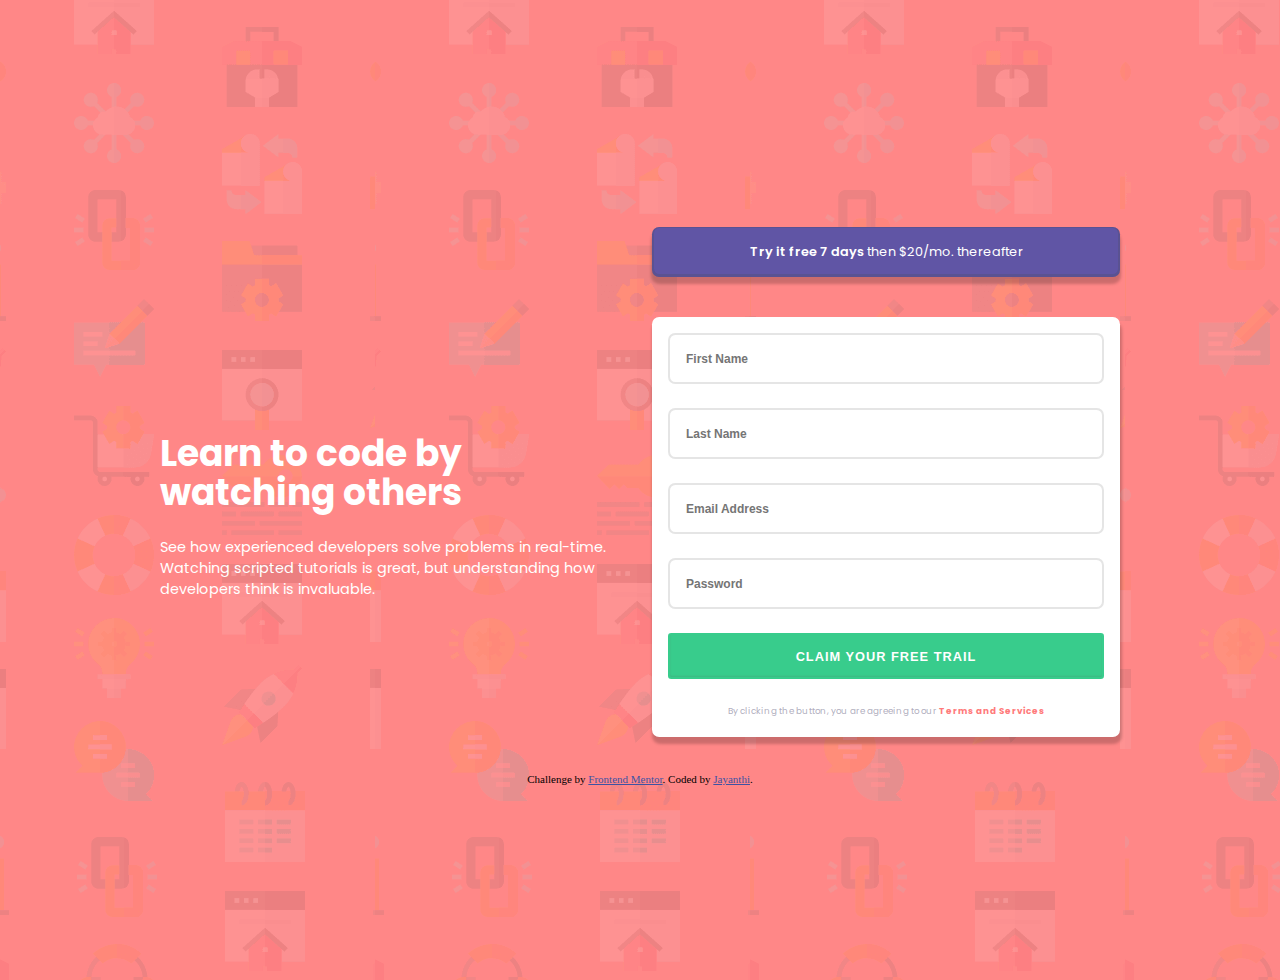
<file: index.html>
<!DOCTYPE html>
<html lang="en">
  <head>
    <meta charset="UTF-8" />
    <meta name="viewport" content="width=device-width, initial-scale=1.0" />
    <!-- displays site properly based on user's device -->

    <link
      rel="icon"
      type="image/png"
      sizes="32x32"
      href="./images/favicon-32x32.png"
    />
    <link rel="preconnect" href="https://fonts.googleapis.com" />
    <link rel="preconnect" href="https://fonts.gstatic.com" crossorigin />
    <link
      href="https://fonts.googleapis.com/css2?family=Poppins:wght@400;500;600;700&display=swap"
      rel="stylesheet"
    />
    <link rel="stylesheet" href="styles.css" />
    <title>Frontend Mentor | Intro component with sign up form</title>

    <!-- Feel free to remove these styles or customise in your own stylesheet 👍 -->
  </head>
  <body>
    <main class="grid">
      <h1>Learn to code by watching others</h1>
      <p class="info">
        See how experienced developers solve problems in real-time. Watching
        scripted tutorials is great, but understanding how developers think is
        invaluable.
      </p>
      <p class="trial border">
        <span>Try it free 7 days</span> then $20/mo. thereafter
      </p>
      <div class="trial-form border grid">
        <form class="grid">
          <div class="input-field">
            <input
              type="text"
              id="first_name"
              name="first_name"
              class="input-text border"
              placeholder="First Name"
              required
            />
            <img
              src="images/icon-error.svg"
              class="icon-error remove"
              aria-hidden="true"
            />
            <p class="error-msg remove">First name cannot be empty</p>
          </div>
          <div class="input-field">
            <input
              type="text"
              id="last_name"
              name="last_name"
              class="input-text border"
              placeholder="Last Name"
              required
            />
            <img
              src="images/icon-error.svg"
              class="icon-error remove"
              aria-hidden="true"
            />
            <p class="error-msg remove">Last name cannot be empty</p>
          </div>

          <div class="input-field">
            <input
              type="email"
              id="email"
              name="email"
              class="input-text border"
              placeholder="Email Address"
              required
            />
            <img
              src="images/icon-error.svg"
              class="icon-error remove"
              aria-hidden="true"
            />
            <p class="error-msg remove">Email cannot be empty</p>
          </div>

          <div class="input-field">
            <input
              type="password"
              id="pwd"
              name="pwd"
              class="input-text border"
              placeholder="Password"
              required
            />
            <img
              src="images/icon-error.svg"
              class="icon-error remove"
              aria-hidden="true"
            />
            <p class="error-msg remove">Password cannot be empty</p>
          </div>
          <input
            type="submit"
            id="submit"
            name="submit"
            class="border"
            value="Claim your free trail"
            required
          />
        </form>
        <p class="terms">
          By clicking the button, you are agreeing to our
          <span>Terms and Services</span>
        </p>
      </div>
    </main>
    <footer>
      <p class="attribution">
        Challenge by
        <a href="https://www.frontendmentor.io?ref=challenge" target="_blank"
          >Frontend Mentor</a
        >. Coded by
        <a href="https://www.frontendmentor.io/profile/jrc17">Jayanthi</a>.
      </p>
    </footer>
    <script src="script.js"></script>
  </body>
</html>
</file>
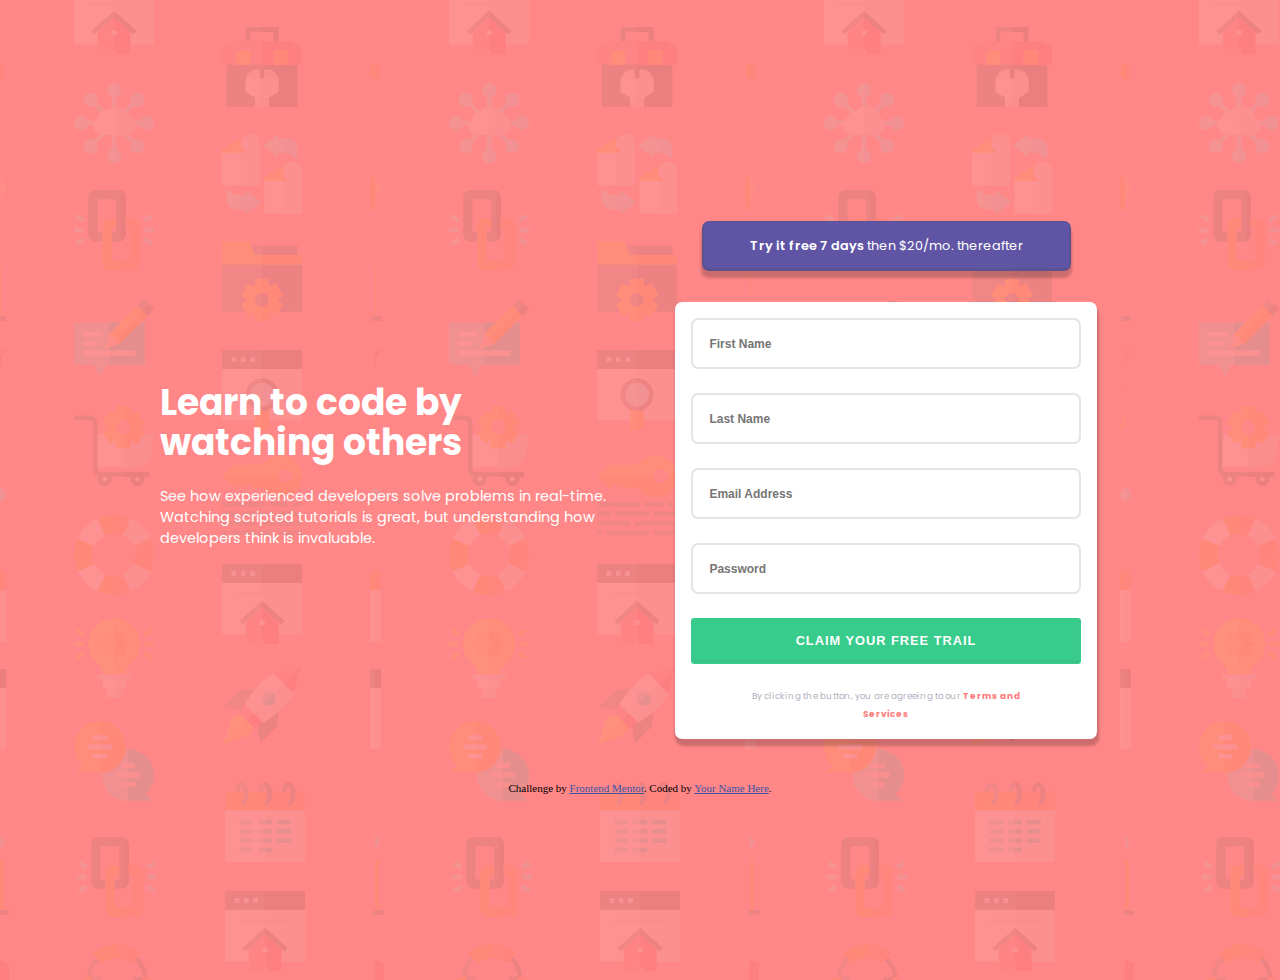
<file: intro-component-with-signup-form-master-main-main/intro-component-with-signup-form-master-main/index.html>
<!DOCTYPE html>
<html lang="en">
  <head>
    <meta charset="UTF-8" />
    <meta name="viewport" content="width=device-width, initial-scale=1.0" />
    <!-- displays site properly based on user's device -->

    <link
      rel="icon"
      type="image/png"
      sizes="32x32"
      href="./images/favicon-32x32.png"
    />
    <link rel="preconnect" href="https://fonts.googleapis.com" />
    <link rel="preconnect" href="https://fonts.gstatic.com" crossorigin />
    <link
      href="https://fonts.googleapis.com/css2?family=Poppins:wght@400;500;600;700&display=swap"
      rel="stylesheet"
    />
    <link rel="stylesheet" href="styles.css" />
    <title>Frontend Mentor | Intro component with sign up form</title>

    <!-- Feel free to remove these styles or customise in your own stylesheet 👍 -->
  </head>
  <body>
    <main class="grid">
      <h1>Learn to code by watching others</h1>
      <p class="info">
        See how experienced developers solve problems in real-time. Watching
        scripted tutorials is great, but understanding how developers think is
        invaluable.
      </p>
      <p class="trial border">
        <span>Try it free 7 days</span> then $20/mo. thereafter
      </p>
      <div class="trial-form border grid">
        <form class="grid">
          <input
            type="text"
            id="first_name"
            name="first_name"
            class="border"
            placeholder="First Name"
            required
          />
          <input
            type="text"
            id="last_name"
            name="last_name"
            class="border"
            placeholder="Last Name"
            required
          />
          <input
            type="email"
            id="email"
            name="email"
            class="border"
            placeholder="Email Address"
            required
          />
          <input
            type="password"
            id="pwd"
            name="pwd"
            class="border"
            placeholder="Password"
            required
          />
          <input
            type="submit"
            id="submit"
            name="submit"
            class="border"
            value="Claim your free trail"
            required
          />
        </form>
        <p class="terms">
          By clicking the button, you are agreeing to our
          <span>Terms and Services</span>
        </p>
      </div>
    </main>
    <footer>
      <p class="attribution">
        Challenge by
        <a href="https://www.frontendmentor.io?ref=challenge" target="_blank"
          >Frontend Mentor</a
        >. Coded by <a href="#">Your Name Here</a>.
      </p>
    </footer>
  </body>
</html>
</file>
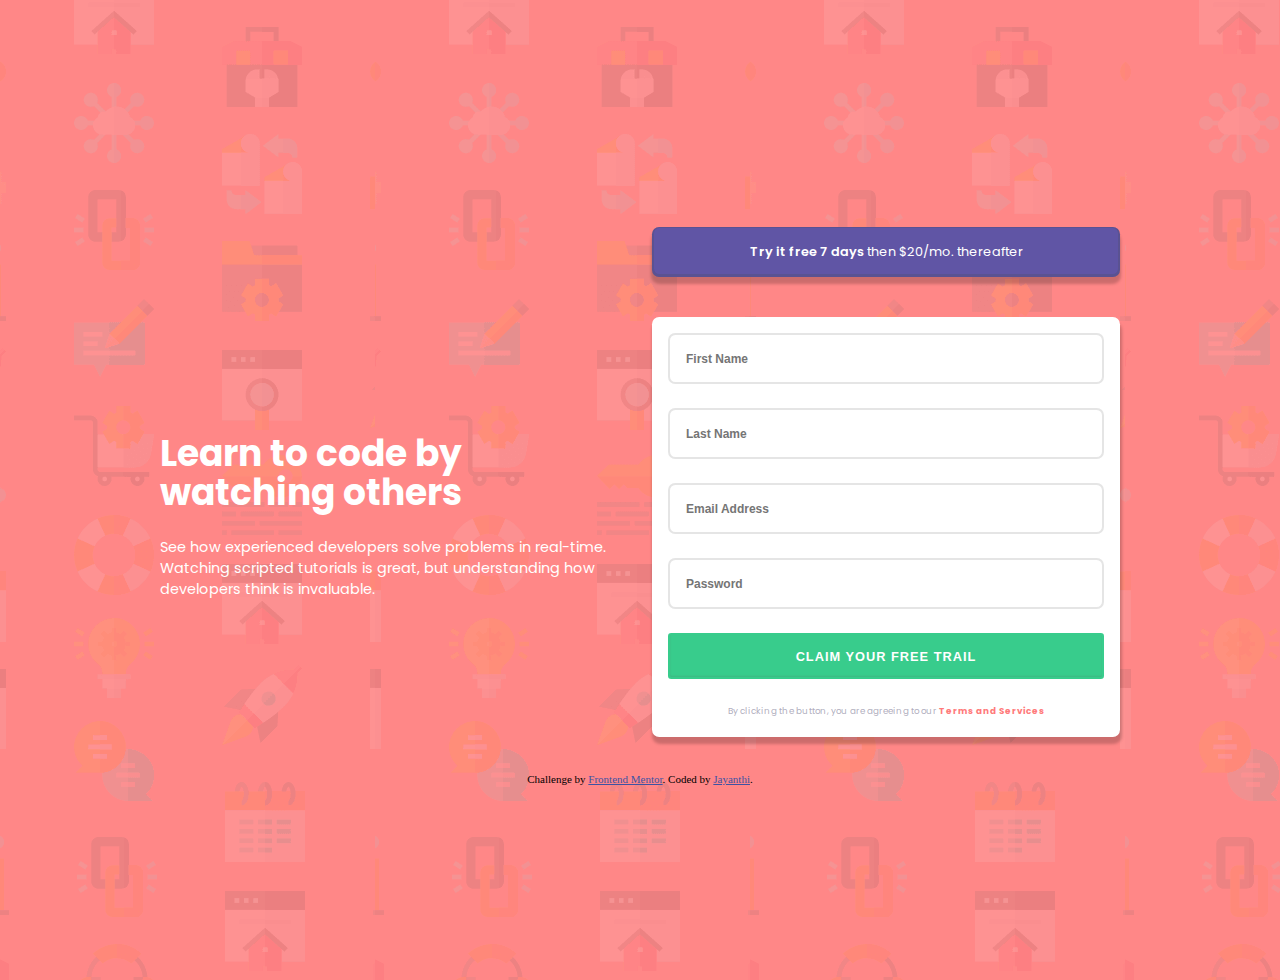
<file: intro-component-with-signup-form-master-main-main/intro-component-with-signup-form-master-main/intro-component-with-signup-form-master-main-main/index.html>
<!DOCTYPE html>
<html lang="en">
  <head>
    <meta charset="UTF-8" />
    <meta name="viewport" content="width=device-width, initial-scale=1.0" />
    <!-- displays site properly based on user's device -->

    <link
      rel="icon"
      type="image/png"
      sizes="32x32"
      href="./images/favicon-32x32.png"
    />
    <link rel="preconnect" href="https://fonts.googleapis.com" />
    <link rel="preconnect" href="https://fonts.gstatic.com" crossorigin />
    <link
      href="https://fonts.googleapis.com/css2?family=Poppins:wght@400;500;600;700&display=swap"
      rel="stylesheet"
    />
    <link rel="stylesheet" href="styles.css" />
    <title>Frontend Mentor | Intro component with sign up form</title>

    <!-- Feel free to remove these styles or customise in your own stylesheet 👍 -->
  </head>
  <body>
    <main class="grid">
      <h1>Learn to code by watching others</h1>
      <p class="info">
        See how experienced developers solve problems in real-time. Watching
        scripted tutorials is great, but understanding how developers think is
        invaluable.
      </p>
      <p class="trial border">
        <span>Try it free 7 days</span> then $20/mo. thereafter
      </p>
      <div class="trial-form border grid">
        <form class="grid">
          <div class="input-field">
            <input
              type="text"
              id="first_name"
              name="first_name"
              class="input-text border"
              placeholder="First Name"
              required
            />
            <img
              src="images/icon-error.svg"
              class="icon-error remove"
              aria-hidden="true"
            />
            <p class="error-msg remove">First name cannot be empty</p>
          </div>
          <div class="input-field">
            <input
              type="text"
              id="last_name"
              name="last_name"
              class="input-text border"
              placeholder="Last Name"
              required
            />
            <img
              src="images/icon-error.svg"
              class="icon-error remove"
              aria-hidden="true"
            />
            <p class="error-msg remove">Last name cannot be empty</p>
          </div>

          <div class="input-field">
            <input
              type="email"
              id="email"
              name="email"
              class="input-text border"
              placeholder="Email Address"
              required
            />
            <img
              src="images/icon-error.svg"
              class="icon-error remove"
              aria-hidden="true"
            />
            <p class="error-msg remove">Email cannot be empty</p>
          </div>

          <div class="input-field">
            <input
              type="password"
              id="pwd"
              name="pwd"
              class="input-text border"
              placeholder="Password"
              required
            />
            <img
              src="images/icon-error.svg"
              class="icon-error remove"
              aria-hidden="true"
            />
            <p class="error-msg remove">Password cannot be empty</p>
          </div>
          <input
            type="submit"
            id="submit"
            name="submit"
            class="border"
            value="Claim your free trail"
            required
          />
        </form>
        <p class="terms">
          By clicking the button, you are agreeing to our
          <span>Terms and Services</span>
        </p>
      </div>
    </main>
    <footer>
      <p class="attribution">
        Challenge by
        <a href="https://www.frontendmentor.io?ref=challenge" target="_blank"
          >Frontend Mentor</a
        >. Coded by
        <a href="https://www.frontendmentor.io/profile/jrc17">Jayanthi</a>.
      </p>
    </footer>
    <script src="script.js"></script>
  </body>
</html>
</file>
<file: styles.css>
* {
  margin: 0;
  padding: 0;
  box-sizing: border-box;
}
body {
  min-height: 100vh;

  place-content: center;

  background-image: url(images/bg-intro-mobile.png);
  background-color: rgba(255, 122, 122, 0.9);
  margin: 2.5rem 0;
  display: grid;
  gap: 3rem;
}
main {
  max-width: 18rem;
  justify-self: center;
  text-align: center;
  color: #fff;
  font-family: "Poppins", sans-serif;
  place-items: center;
}

.border {
  border-radius: 0.45rem;
}
.grid {
  display: grid;
  gap: 1rem;
}
h1 {
  font-size: 1.5rem;
}
.info {
  font-size: 0.9rem;
}
.trial {
  background-color: hsl(248, 32%, 49%);
  padding: 1rem 3rem;
  width: 100%;
  font-size: 0.8rem;
  font-weight: 400;
  color: hsl(0, 0%, 100%);
  margin-top: 2rem;
  box-shadow: 0px 6px 3px 1px rgba(0, 0, 0, 0.2),
    inset 0px -1px 0px 2px rgba(70, 70, 70, 0.2);
}
.trial span {
  font-weight: 600;
  color: #fff;
}
.trial-form {
  margin-top: 0.25rem;
  background-color: #fff;
  padding: 1rem;
  box-shadow: 1px 6px 3px 1px rgba(0, 0, 0, 0.2);
}

input {
  padding: 1rem 1rem;
  outline: none;
  border: 2px solid hsla(0, 0%, 80%, 0.5);
}
input::placeholder {
  font-weight: 600;
  font-size: 0.75rem;
  display: none;
}
input:focus {
  border-color: hsl(248, 32%, 49%);
}
.input-text {
  grid-column: 1/-1;
  grid-row: 1;
}

#submit {
  background-color: hsl(154, 59%, 51%);
  padding: 0.85rem 2rem;
  border-radius: 0.2rem;
  border-color: hsl(154, 59%, 51%);
  text-transform: uppercase;
  color: hsl(0, 0%, 100%);
  font-weight: 600;
  font-size: 0.8rem;
  letter-spacing: 1px;
  box-shadow: inset 0px -1px 2px 0px rgba(97, 97, 97, 0.2);
}
.terms {
  font-size: 0.55rem;
  color: hsla(247, 11%, 67%, 0.879);
  padding: 0 2.5rem;
  line-height: 2;
}
.terms span {
  color: rgba(255, 122, 122);
  font-weight: 700;
}
.input-field {
  display: grid;
  grid-template-columns: 3fr 0.5fr;
}

/* style error messages */
.error {
  border-color: rgba(255, 122, 122);
}
.icon-error {
  grid-column: 2;
  grid-row: 1;
  align-self: center;
}
.error-msg {
  color: rgba(255, 122, 122);
  font-style: italic;
  text-align: right;
  grid-row: 2;
  grid-column: 1/-1;
}
/* remove */
.remove {
  display: none;
}

@media screen and (min-width: 50rem) {
  main {
    max-width: 60rem;
    grid-template-columns: 1fr 1fr;
    grid-template-rows: auto 40% 40%;

    margin: 0 2rem;
  }
  .grid {
    gap: 1.5rem;
  }

  h1 {
    font-size: 2.25rem;
    line-height: 1.1;
    grid-area: 1/1 / span 2 / span 1;
    text-align: left;
    align-self: end;
    justify-self: center;
  }
  .info {
    text-align: left;
    grid-area: 3/1 / span 1 / span 1;
    align-self: start;
  }
  .trail {
    grid-column: 2;
    grid-row: 1;
  }
  .trial-form {
    grid-area: 2/2 / span 2 / span 1;
    width: 100%;
  }
  .terms {
    text-align: center;
  }
}

.attribution {
  font-size: 11px;
  text-align: center;
}
.attribution a {
  color: hsl(228, 45%, 44%);
}
</file>
<file: intro-component-with-signup-form-master-main-main/intro-component-with-signup-form-master-main/styles.css>
* {
  margin: 0;
  padding: 0;
  box-sizing: border-box;
}
body {
  min-height: 100vh;

  place-content: center;

  background-image: url(images/bg-intro-mobile.png);
  background-color: rgba(255, 122, 122, 0.9);
  margin: 2.5rem 0;
  display: grid;
  gap: 3rem;
}
main {
  max-width: 18rem;
  justify-self: center;
  text-align: center;
  color: #fff;
  font-family: "Poppins", sans-serif;
  place-items: center;
}
.border {
  border-radius: 0.45rem;
}
.grid {
  display: grid;
  gap: 1rem;
}
h1 {
  font-size: 1.5rem;
  /* margin: 1rem; */
}
.info {
  font-size: 0.9rem;
}
.trial {
  background-color: hsl(248, 32%, 49%);
  padding: 1rem 3rem;
  /* width: 100%; */
  font-size: 0.8rem;
  font-weight: 400;
  color: hsl(0, 0%, 100%);
  margin-top: 2rem;
  box-shadow: 0px 6px 3px 1px rgba(0, 0, 0, 0.2),
    inset 0px -1px 0px 2px rgba(70, 70, 70, 0.2);
}
.trial span {
  font-weight: 600;
  color: #fff;
}
.trial-form {
  margin-top: 0.25rem;
  background-color: #fff;
  padding: 1rem;
  box-shadow: 1px 6px 3px 1px rgba(0, 0, 0, 0.2);
}

input {
  padding: 1rem 1rem;

  border: 2px solid hsla(0, 0%, 80%, 0.5);
}
input::placeholder {
  font-weight: 600;
  font-size: 0.75rem;
}
#submit {
  background-color: hsl(154, 59%, 51%);
  padding: 0.85rem 2rem;
  border-radius: 0.2rem;
  border-color: hsl(154, 59%, 51%);
  text-transform: uppercase;
  color: hsl(0, 0%, 100%);
  font-weight: 600;
  font-size: 0.8rem;
  letter-spacing: 1px;
  box-shadow: inset 0px -1px 2px 0px rgba(97, 97, 97, 0.2);
}
.terms {
  font-size: 0.55rem;
  color: hsla(247, 11%, 67%, 0.879);
  padding: 0 2.5rem;
  line-height: 2;
}
.terms span {
  color: rgba(255, 122, 122);
  font-weight: 700;
}
@media screen and (min-width: 50rem) {
  main {
    max-width: 60rem;
    grid-template-columns: 1fr 1fr;
    grid-template-rows: 16% 30% auto;
    text-align: left;
    /* place-items: center; */
    margin: 0 2rem;
  }
  .grid {
    gap: 1.5rem;
  }

  h1 {
    font-size: 2.25rem;
    line-height: 1.1;
    grid-area: 1/1 / span 2 / span 1;
    align-self: end;
    justify-self: center;
  }
  .info {
    grid-area: 3/1 / span 1 / span 1;
    align-self: start;
  }
  .trail {
    grid-column: 2;
    grid-row: 1;
    /* margin: 0; */
    /* width: 100%; */
    text-align: center;
    justify-self: stretch;
  }
  .trial-form {
    grid-area: 2/2 / span 2 / span 1;
    width: 90%;
  }
  .terms {
    text-align: center;
  }
}

.attribution {
  font-size: 11px;
  text-align: center;
}
.attribution a {
  color: hsl(228, 45%, 44%);
}
</file>
<file: intro-component-with-signup-form-master-main-main/intro-component-with-signup-form-master-main/intro-component-with-signup-form-master-main-main/styles.css>
* {
  margin: 0;
  padding: 0;
  box-sizing: border-box;
}
body {
  min-height: 100vh;

  place-content: center;

  background-image: url(images/bg-intro-mobile.png);
  background-color: rgba(255, 122, 122, 0.9);
  margin: 2.5rem 0;
  display: grid;
  gap: 3rem;
}
main {
  max-width: 18rem;
  justify-self: center;
  text-align: center;
  color: #fff;
  font-family: "Poppins", sans-serif;
  place-items: center;
}

.border {
  border-radius: 0.45rem;
}
.grid {
  display: grid;
  gap: 1rem;
}
h1 {
  font-size: 1.5rem;
}
.info {
  font-size: 0.9rem;
}
.trial {
  background-color: hsl(248, 32%, 49%);
  padding: 1rem 3rem;
  width: 100%;
  font-size: 0.8rem;
  font-weight: 400;
  color: hsl(0, 0%, 100%);
  margin-top: 2rem;
  box-shadow: 0px 6px 3px 1px rgba(0, 0, 0, 0.2),
    inset 0px -1px 0px 2px rgba(70, 70, 70, 0.2);
}
.trial span {
  font-weight: 600;
  color: #fff;
}
.trial-form {
  margin-top: 0.25rem;
  background-color: #fff;
  padding: 1rem;
  box-shadow: 1px 6px 3px 1px rgba(0, 0, 0, 0.2);
}

input {
  padding: 1rem 1rem;
  outline: none;
  border: 2px solid hsla(0, 0%, 80%, 0.5);
}
input::placeholder {
  font-weight: 600;
  font-size: 0.75rem;
  display: none;
}
input:focus {
  border-color: hsl(248, 32%, 49%);
}
.input-text {
  grid-column: 1/-1;
  grid-row: 1;
}

#submit {
  background-color: hsl(154, 59%, 51%);
  padding: 0.85rem 2rem;
  border-radius: 0.2rem;
  border-color: hsl(154, 59%, 51%);
  text-transform: uppercase;
  color: hsl(0, 0%, 100%);
  font-weight: 600;
  font-size: 0.8rem;
  letter-spacing: 1px;
  box-shadow: inset 0px -1px 2px 0px rgba(97, 97, 97, 0.2);
}
.terms {
  font-size: 0.55rem;
  color: hsla(247, 11%, 67%, 0.879);
  padding: 0 2.5rem;
  line-height: 2;
}
.terms span {
  color: rgba(255, 122, 122);
  font-weight: 700;
}
.input-field {
  display: grid;
  grid-template-columns: 3fr 0.5fr;
}

/* style error messages */
.error {
  border-color: rgba(255, 122, 122);
}
.icon-error {
  grid-column: 2;
  grid-row: 1;
  align-self: center;
}
.error-msg {
  color: rgba(255, 122, 122);
  font-style: italic;
  text-align: right;
  grid-row: 2;
  grid-column: 1/-1;
}
/* remove */
.remove {
  display: none;
}

@media screen and (min-width: 50rem) {
  main {
    max-width: 60rem;
    grid-template-columns: 1fr 1fr;
    grid-template-rows: auto 40% 40%;

    margin: 0 2rem;
  }
  .grid {
    gap: 1.5rem;
  }

  h1 {
    font-size: 2.25rem;
    line-height: 1.1;
    grid-area: 1/1 / span 2 / span 1;
    text-align: left;
    align-self: end;
    justify-self: center;
  }
  .info {
    text-align: left;
    grid-area: 3/1 / span 1 / span 1;
    align-self: start;
  }
  .trail {
    grid-column: 2;
    grid-row: 1;
  }
  .trial-form {
    grid-area: 2/2 / span 2 / span 1;
    width: 100%;
  }
  .terms {
    text-align: center;
  }
}

.attribution {
  font-size: 11px;
  text-align: center;
}
.attribution a {
  color: hsl(228, 45%, 44%);
}
</file>
